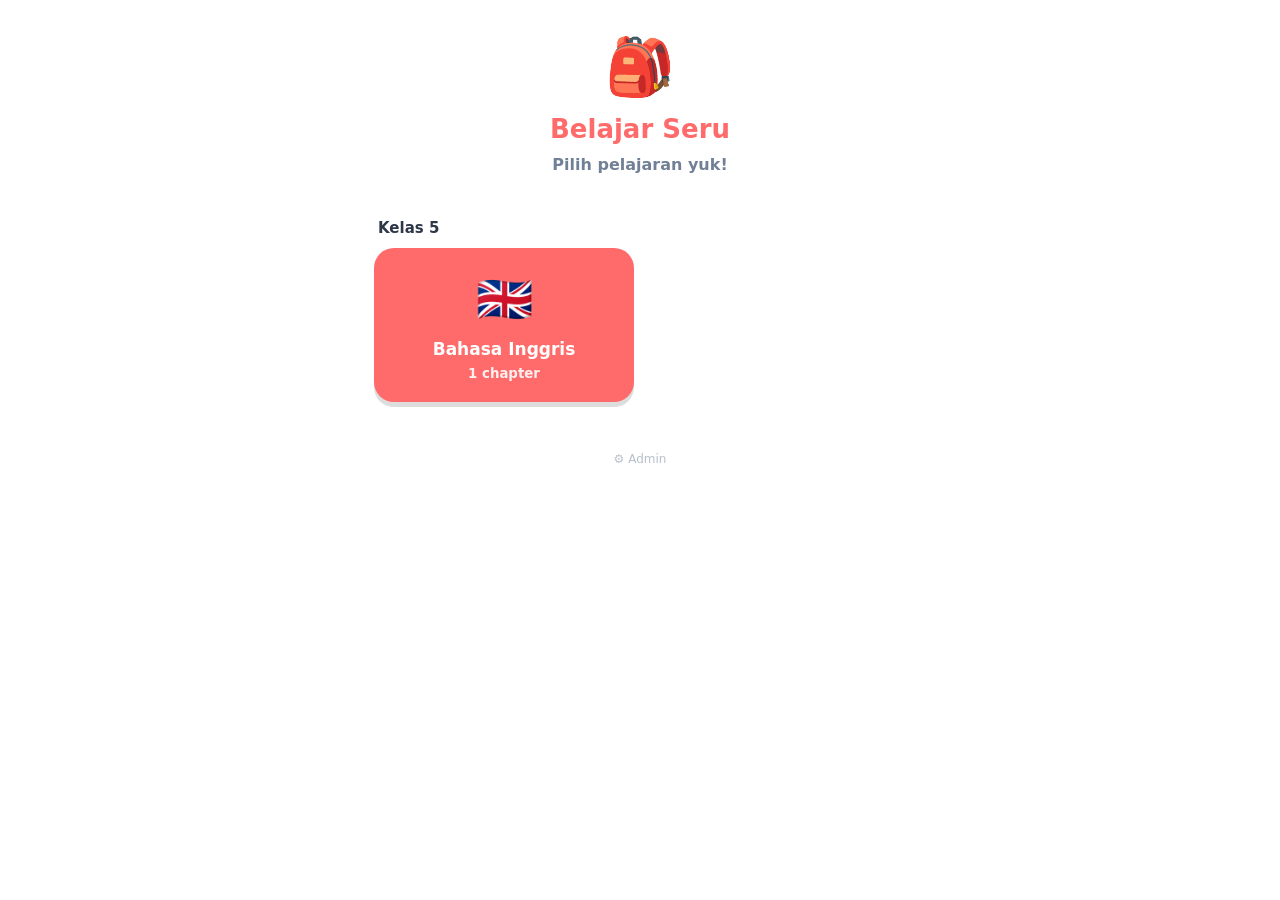
<file: index.html>
<!doctype html>
<html lang="id">
<head>
<meta charset="utf-8">
<meta name="viewport" content="width=device-width,initial-scale=1">
<title>Belajar Seru</title>
<link rel="stylesheet" href="style.css">
</head>
<body>
<div class="wrap">
  <div class="hero"><span class="big">🎒</span><h1>Belajar Seru</h1><p>Pilih pelajaran yuk!</p></div>
  <main id="app"></main>
  <div class="foot"><a href="admin.html">⚙️ Admin</a></div>
</div>
<script>
const $=s=>document.querySelector(s);
const esc=s=>String(s).replace(/[&<>"]/g,c=>({'&':'&amp;','<':'&lt;','>':'&gt;','"':'&quot;'}[c]));
let D=null;

async function init(){
  try{
    const r=await fetch('data/index.json',{cache:'no-cache'});
    D=await r.json();
  }catch(e){ $('#app').innerHTML='<div class="empty">Gagal memuat daftar pelajaran 😢</div>'; return; }
  route();
}
window.addEventListener('hashchange',route);

function route(){
  const h=decodeURIComponent(location.hash.slice(1));
  const subs=(D&&D.subjects)||[];
  const s=subs.find(x=>x.grade+'-'+x.id===h);
  s?showSubject(s):showHome(subs);
}

function showHome(subs){
  if(!subs.length){ $('#app').innerHTML='<div class="empty">Belum ada pelajaran.<br>Tambahkan lewat panel admin ⚙️</div>'; return; }
  const grades=[...new Set(subs.map(s=>s.grade))].sort((a,b)=>a-b);
  let n=0,html='<div class="enter">';
  grades.forEach(g=>{
    html+=`<div class="gh">Kelas ${esc(g)}</div><div class="grid">`;
    subs.filter(s=>s.grade===g).forEach(s=>{
      html+=`<a class="scard c${n++%5}" href="#${encodeURIComponent(s.grade+'-'+s.id)}"><span class="e">${esc(s.emoji||'📘')}</span><b>${esc(s.name)}</b><small>${(s.chapters||[]).length} chapter</small></a>`;
    });
    html+='</div>';
  });
  $('#app').innerHTML=html+'</div>';
}

function showSubject(s){
  const ch=(s.chapters||[]).slice().sort((a,b)=>a.n-b.n);
  let html=`<div class="enter"><button class="back" onclick="location.hash=''">← Semua Pelajaran</button>
  <h1 class="pt">${esc(s.emoji||'📘')} ${esc(s.name)}</h1><p class="pn">Kelas ${esc(s.grade)} · pilih chapter</p>`;
  if(!ch.length) html+='<div class="empty">Belum ada chapter.</div>';
  ch.forEach(c=>{
    html+=`<a class="chap" href="lesson.html?f=${encodeURIComponent(c.file)}"><span class="e">${esc(c.emoji||'📖')}</span><span><small>Chapter ${esc(c.n)}</small><b>${esc(c.title)}</b></span><span class="go">›</span></a>`;
  });
  $('#app').innerHTML=html+'</div>';
}
init();
</script>
</body>
</html>
</file>
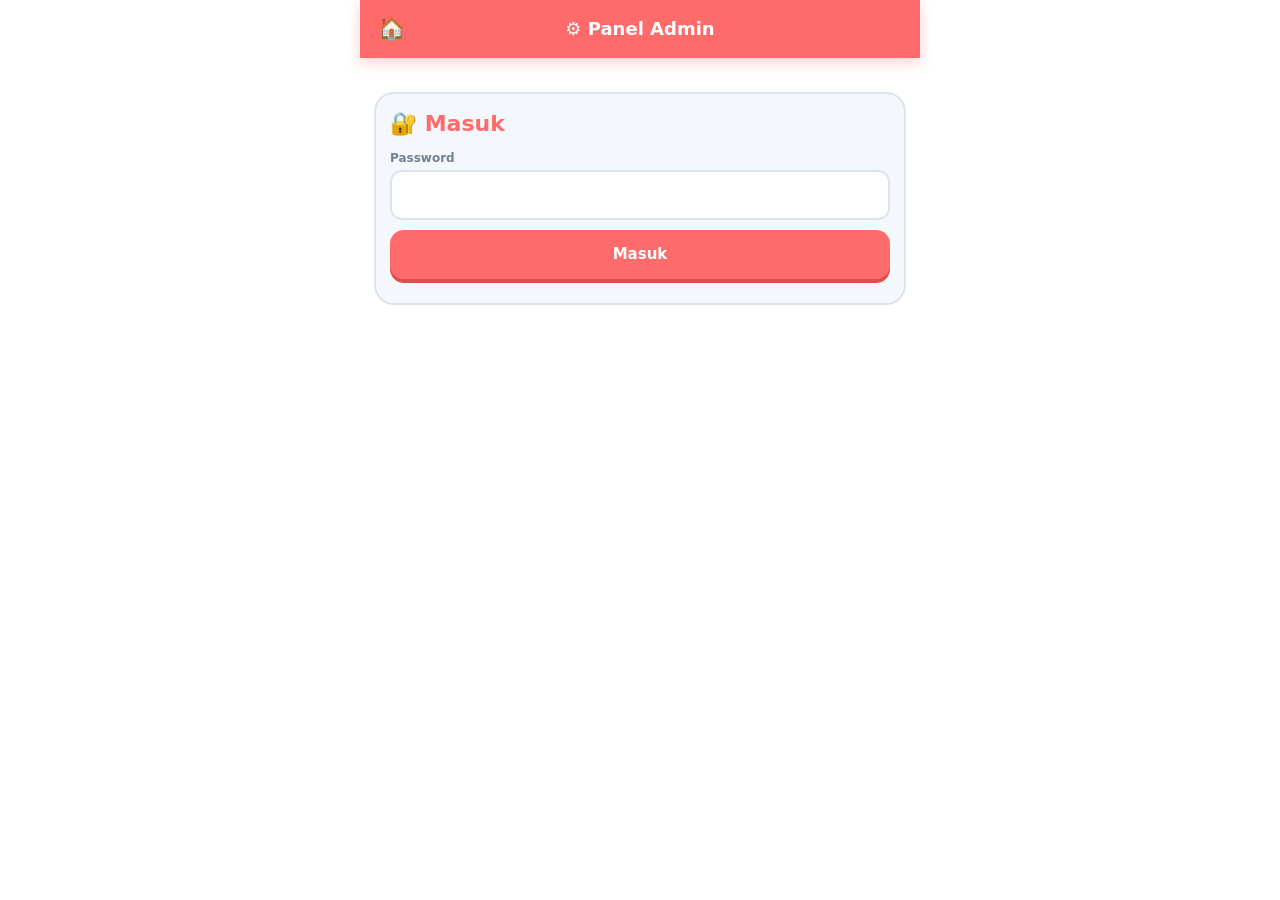
<file: admin.html>
<!doctype html>
<html lang="id">
<head>
<meta charset="utf-8">
<meta name="viewport" content="width=device-width,initial-scale=1">
<meta name="robots" content="noindex">
<title>Admin · Belajar Seru</title>
<link rel="stylesheet" href="style.css">
<script src="config.js"></script>
</head>
<body>
<div class="wrap">
  <div class="top"><a href="index.html" aria-label="Beranda">🏠</a>⚙️ Panel Admin</div>
  <main id="app"></main>
</div>
<script>
const $=s=>document.querySelector(s);
const esc=s=>String(s).replace(/[&<>"]/g,c=>({'&':'&amp;','<':'&lt;','>':'&gt;','"':'&quot;'}[c]));
const LS=(k,v)=>{try{if(v===undefined)return localStorage.getItem(k)||'';localStorage.setItem(k,v)}catch(e){return ''}};
const b64e=t=>btoa(unescape(encodeURIComponent(t)));
const b64d=t=>decodeURIComponent(escape(atob(t.replace(/\n/g,''))));
let pending=[]; // {name,text,obj,errors,warnings}

function gate(){
  let ok=false;try{ok=sessionStorage.getItem('adm')==='1'}catch(e){}
  if(ok) return panel();
  $('#app').innerHTML=`<div class="panel enter" style="margin-top:20px"><h1 class="pt" style="margin:0 0 10px">🔐 Masuk</h1>
  <label class="fld"><span>Password</span><input id="pw" type="password" inputmode="numeric" autocomplete="off"></label>
  <button class="btn big" id="in">Masuk</button><div class="msg err" id="m"></div></div>`;
  const go=()=>{ if($('#pw').value===CFG.adminPass){try{sessionStorage.setItem('adm','1')}catch(e){}panel()} else $('#m').textContent='Password salah' };
  $('#in').onclick=go;$('#pw').onkeydown=e=>{if(e.key==='Enter')go()};
}

async function panel(){
  $('#app').innerHTML=`<div class="enter">
  <div class="panel"><b>1. Pengaturan GitHub</b> <span class="pn">(sekali saja, tersimpan di browser ini)</span>
    <label class="fld"><span>Username GitHub</span><input id="own" value="${esc(LS('own'))}" placeholder="contoh: budi123"></label>
    <label class="fld"><span>Nama repo</span><input id="rep" value="${esc(LS('rep'))}" placeholder="contoh: belajar-sd"></label>
    <label class="fld"><span>Token (fine-grained, izin Contents: Read and write)</span><input id="tok" type="password" value="${esc(LS('tok'))}"></label>
    <button class="btn small" id="sv">💾 Simpan</button></div>
  <div class="panel" style="margin-top:14px"><b>2. Upload chapter</b>
    <p class="pn" style="margin:4px 0">Pilih satu atau beberapa file seperti <code>g5-english-ch07.json</code></p>
    <input type="file" id="fi" accept=".json,application/json" multiple>
    <div id="list"></div>
    <button class="btn big" id="up" style="display:none">🚀 Upload yang valid</button>
    <div class="msg" id="st"></div></div>
  <div class="panel" style="margin-top:14px"><b>3. Chapter yang sudah ada</b><div id="exist"><p class="pn">Memuat...</p></div></div></div>`;
  $('#sv').onclick=()=>{LS('own',$('#own').value.trim());LS('rep',$('#rep').value.trim());LS('tok',$('#tok').value.trim());status('✅ Pengaturan tersimpan','ok')};
  $('#fi').onchange=onFiles;
  $('#up').onclick=upload;
  loadExisting();
}
function status(t,c){const m=$('#st');m.className='msg '+(c==='ok'?'':'err');m.style.color=c==='ok'?'#1f6f47':'';m.innerHTML=t}

/* ---------- validasi ---------- */
function validate(name,o){
  const er=[],wa=[];
  const m=/^g(\d+)-([a-z0-9]+)-ch(\d{2,})\.json$/.exec(name);
  if(!m) er.push('Nama file harus seperti g5-english-ch07.json (huruf kecil, tanpa spasi)');
  const M=o.meta||{};
  ['grade','subject','subjectName','chapter','title'].forEach(k=>{if(!M[k]) er.push('meta.'+k+' kosong')});
  if(m&&M.grade&&(+m[1]!==+M.grade||m[2]!==M.subject||+m[3]!==+M.chapter)) er.push('Nama file tidak cocok dengan meta (grade / subject / chapter)');
  if(!Array.isArray(o.pages)||!o.pages.length) er.push('pages kosong');
  else o.pages.forEach((p,i)=>{
    const t='Halaman '+(i+1)+': ';
    if(!p.title) er.push(t+'title kosong');
    if(p.type==='vocab'){ if(!Array.isArray(p.items)||!p.items.length||p.items.some(x=>!x.e||!x.en||!x.id)) er.push(t+'items vocab tidak lengkap (e, en, id)') }
    else if(p.type==='explain'){ if(!Array.isArray(p.blocks)||!p.blocks.length) er.push(t+'blocks kosong') }
    else if(p.type==='story'){ if(!Array.isArray(p.lines)||!p.lines.length||p.lines.some(x=>!x.en||!x.id)) er.push(t+'lines story tidak lengkap (en, id)') }
    else er.push(t+'type harus vocab / explain / story');
  });
  if(!Array.isArray(o.quiz)||!o.quiz.length) er.push('quiz kosong');
  else{
    let h=0;
    o.quiz.forEach((q,i)=>{
      const t='Soal '+(i+1)+': ';
      if(!q.q) er.push(t+'teks soal kosong');
      if(!Array.isArray(q.options)||q.options.length<2) er.push(t+'options minimal 2');
      else if(!Number.isInteger(q.answer)||q.answer<0||q.answer>=q.options.length) er.push(t+'answer di luar jumlah options');
      if(q.level!=='medium'&&q.level!=='hard') er.push(t+'level harus medium atau hard');
      if(q.level==='hard'){h++;if(!q.hint) wa.push(t+'soal susah tanpa hint')}
    });
    if(o.quiz.length!==20) wa.push('Jumlah soal '+o.quiz.length+' (standar 20)');
    if(h!==5) wa.push('Soal susah '+h+' (standar 5)');
  }
  return {er,wa};
}
async function onFiles(e){
  pending=[];
  for(const f of e.target.files){
    let text='',obj=null,er=[],wa=[];
    try{ text=await f.text(); obj=JSON.parse(text); const v=validate(f.name,obj); er=v.er;wa=v.wa }
    catch(x){ er=['Isi file bukan JSON yang valid: '+x.message] }
    pending.push({name:f.name,text,obj,er,wa});
  }
  $('#list').innerHTML=pending.map(p=>`<div class="fl ${p.er.length?'badf':'okf'}"><b>${p.er.length?'❌':'✅'} ${esc(p.name)}</b>${p.obj&&p.obj.meta?` · ${esc(p.obj.meta.subjectName||'')} Ch ${esc(p.obj.meta.chapter||'')}: ${esc(p.obj.meta.title||'')}`:''}
  ${p.er.length?'<ul class="err">'+p.er.map(x=>'<li>'+esc(x)+'</li>').join('')+'</ul>':''}
  ${p.wa.length?'<ul class="warn">'+p.wa.map(x=>'<li>⚠️ '+esc(x)+'</li>').join('')+'</ul>':''}</div>`).join('');
  $('#up').style.display=pending.some(p=>!p.er.length)?'block':'none';
  status('');
}

/* ---------- GitHub API ---------- */
function cfg(){
  const o=LS('own'),r=LS('rep'),t=LS('tok');
  if(!o||!r||!t) throw new Error('Isi dulu username, repo, dan token di bagian 1, lalu klik Simpan.');
  return {o,r,t};
}
async function gh(path,method,body){
  const {o,r,t}=cfg();
  const res=await fetch(`https://api.github.com/repos/${o}/${r}/contents/${path}${method==='GET'||!method?'?ref='+CFG.branch+'&t='+Date.now():''}`,{
    method:method||'GET',headers:{Authorization:'Bearer '+t,Accept:'application/vnd.github+json'},
    body:body?JSON.stringify(Object.assign({branch:CFG.branch},body)):undefined});
  if(res.status===404&&(method||'GET')==='GET') return null;
  if(res.status===401) throw new Error('Token salah atau kedaluwarsa.');
  if(res.status===403||res.status===404) throw new Error('Tidak ada izin / repo tidak ditemukan. Cek nama repo dan izin token (Contents: Read and write).');
  if(!res.ok) throw new Error('GitHub error '+res.status);
  return res.json();
}
async function getFile(path){
  const j=await gh(path,'GET'); if(!j) return null;
  return {sha:j.sha,text:b64d(j.content)};
}
const putFile=(path,text,sha,msg)=>gh(path,'PUT',{message:msg,content:b64e(text),sha:sha||undefined});

function mergeIndex(idx,obj,name){
  const M=obj.meta;idx.subjects=idx.subjects||[];
  let s=idx.subjects.find(x=>x.id===M.subject&&+x.grade===+M.grade);
  if(!s){s={id:M.subject,grade:+M.grade,name:M.subjectName,emoji:M.subjectEmoji||'📘',chapters:[]};idx.subjects.push(s)}
  s.name=M.subjectName;if(M.subjectEmoji) s.emoji=M.subjectEmoji;
  s.chapters=(s.chapters||[]).filter(c=>c.file!==name);
  s.chapters.push({n:+M.chapter,title:M.title,emoji:M.emoji||'📖',file:name});
  s.chapters.sort((a,b)=>a.n-b.n);
  idx.subjects.sort((a,b)=>a.grade-b.grade||a.name.localeCompare(b.name));
  return idx;
}
async function upload(){
  const ok=pending.filter(p=>!p.er.length);
  $('#up').disabled=true;
  try{
    let done=[];
    for(const p of ok){
      status('⏳ Mengunggah '+esc(p.name)+'...','ok');
      const ex=await getFile('data/'+p.name);
      await putFile('data/'+p.name,p.text,ex&&ex.sha,'Tambah/ubah '+p.name);
      done.push(p);
    }
    status('⏳ Memperbarui daftar pelajaran...','ok');
    const ix=await getFile('data/index.json');
    let idx=ix?JSON.parse(ix.text):{subjects:[]};
    done.forEach(p=>mergeIndex(idx,p.obj,p.name));
    await putFile('data/index.json',JSON.stringify(idx,null,1),ix&&ix.sha,'Perbarui index pelajaran');
    status('✅ Selesai ('+done.length+' file). GitHub Pages butuh sekitar 1–2 menit sebelum tampil di website.','ok');
    $('#list').innerHTML='';$('#fi').value='';$('#up').style.display='none';pending=[];
    loadExisting();
  }catch(e){ status('❌ '+esc(e.message)) }
  $('#up').disabled=false;
}

/* ---------- daftar & hapus ---------- */
async function loadExisting(){
  const box=$('#exist');
  try{
    const r=await fetch('data/index.json',{cache:'no-cache'});const idx=await r.json();
    const rows=[];
    (idx.subjects||[]).forEach(s=>(s.chapters||[]).forEach(c=>rows.push(`<div class="fl row"><span style="flex:1">${esc(s.emoji||'')} <b>${esc(s.name)}</b> · Kelas ${esc(s.grade)} · Ch ${esc(c.n)}: ${esc(c.title)}<br><span class="pn" style="margin:0">${esc(c.file)}</span></span><button class="btn ghost small" data-f="${esc(c.file)}">🗑️ Hapus</button></div>`)));
    box.innerHTML=rows.length?rows.join(''):'<p class="pn">Belum ada chapter.</p>';
    box.querySelectorAll('button[data-f]').forEach(b=>b.onclick=()=>del(b.dataset.f));
  }catch(e){box.innerHTML='<p class="pn">Gagal memuat daftar.</p>'}
}
async function del(name){
  if(!confirm('Hapus '+name+' dari website?')) return;
  try{
    status('⏳ Menghapus...','ok');
    const ix=await getFile('data/index.json');
    const idx=ix?JSON.parse(ix.text):{subjects:[]};
    idx.subjects.forEach(s=>s.chapters=(s.chapters||[]).filter(c=>c.file!==name));
    idx.subjects=idx.subjects.filter(s=>s.chapters.length);
    await putFile('data/index.json',JSON.stringify(idx,null,1),ix&&ix.sha,'Hapus '+name+' dari index');
    const f=await getFile('data/'+name);
    if(f) await gh('data/'+name,'DELETE',{message:'Hapus '+name,sha:f.sha});
    status('✅ Dihapus. Daftar akan terbarui dalam 1–2 menit.','ok');
    loadExisting();
  }catch(e){status('❌ '+esc(e.message))}
}
gate();
</script>
</body>
</html>
</file>
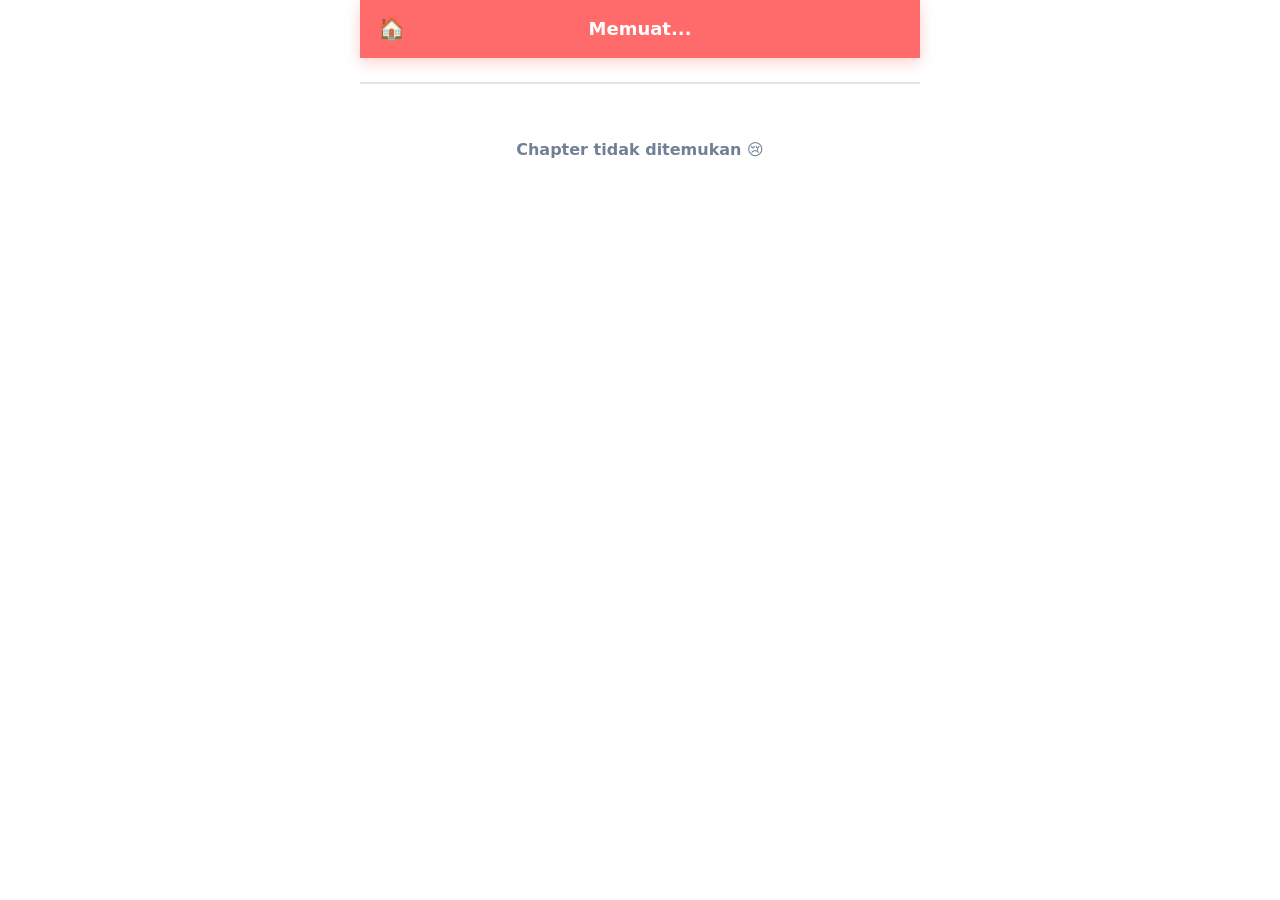
<file: lesson.html>
<!doctype html>
<html lang="id">
<head>
<meta charset="utf-8">
<meta name="viewport" content="width=device-width,initial-scale=1">
<title>Belajar</title>
<link rel="stylesheet" href="style.css">
</head>
<body>
<div class="wrap">
  <div class="top"><a href="index.html" aria-label="Beranda">🏠</a><span id="ttl">Memuat...</span></div>
  <div class="sub" id="sub"></div>
  <main id="main"></main>
</div>
<script>
const $=s=>document.querySelector(s);
const esc=s=>String(s).replace(/[&<>"]/g,c=>({'&':'&amp;','<':'&lt;','>':'&gt;','"':'&quot;'}[c]));
const md=s=>esc(s).replace(/\*\*(.+?)\*\*/g,'<b>$1</b>').replace(/\*(.+?)\*/g,'<i>$1</i>').replace(/\n/g,'<br>');
const shuf=a=>{a=a.slice();for(let i=a.length-1;i>0;i--){const j=Math.random()*(i+1)|0;[a[i],a[j]]=[a[j],a[i]]}return a};
function speak(t){try{speechSynthesis.cancel();const u=new SpeechSynthesisUtterance(String(t).replace(/\*/g,''));u.lang='en-US';u.rate=.85;speechSynthesis.speak(u)}catch(e){}}

const file=new URLSearchParams(location.search).get('f')||'';
const KEY='belajar:'+file;
let C=null,S=null;

async function init(){
  if(!/^[a-z0-9\-]+\.json$/.test(file)){ $('#main').innerHTML='<div class="empty">Chapter tidak ditemukan 😢</div>'; return; }
  try{
    const r=await fetch('data/'+file,{cache:'no-cache'});
    if(!r.ok) throw 0;
    C=await r.json();
  }catch(e){ $('#main').innerHTML='<div class="empty">Gagal memuat chapter 😢</div>'; return; }
  const M=C.meta;
  $('#ttl').textContent=`Grade ${M.grade}: Chapter ${M.chapter} - ${M.title}`;
  document.title=`${M.title} · Belajar`;
  S=load();
  if(!S||(S.quiz&&S.quiz.items.length!==C.quiz.length)||S.page>=C.pages.length) S={mode:'materi',page:0,quiz:null};
  render(true);
}
function load(){try{return JSON.parse(localStorage.getItem(KEY))}catch(e){return null}}
function save(){try{localStorage.setItem(KEY,JSON.stringify(S))}catch(e){}}

function render(enter){
  save();
  window.scrollTo(0,0);
  S.mode==='materi'?renderMateri():(S.quiz.done?renderResult():renderQuiz(enter));
}

/* ---------- MATERI ---------- */
function renderMateri(){
  const P=C.pages,p=P[S.page],last=S.page===P.length-1;
  const quizOn=S.quiz&&!S.quiz.done;
  $('#sub').innerHTML=`<span>Halaman ${S.page+1}/${P.length} (${esc(p.short||p.title)})</span><button class="pill" id="go">🎮 ${quizOn?'Lanjut Kuis':'Ke Kuis'}</button>`;
  $('#go').onclick=goQuiz;
  let h=`<div class="enter"><h1 class="pt">${esc(p.emoji||'')} ${esc(p.title)}</h1><p class="pn">Halaman ${S.page+1} dari ${P.length} Materi${p.note?' ('+esc(p.note)+')':''}</p>`;
  if(p.type==='vocab'){
    h+='<div class="grid">'+p.items.map((it,i)=>`<button class="vcard" data-i="${i}"><span class="e">${esc(it.e)}</span><span class="en">${esc(it.en)}</span><span class="id">${esc(it.id)}</span></button>`).join('')+'</div>';
  }else if(p.type==='explain'){
    h+='<div class="panel">'+(p.intro?`<p style="margin:0 0 4px;font-size:14px">${md(p.intro)}</p>`:'')+(p.blocks||[]).map(b=>
      `<div class="blk ${esc(b.color||'')}"><h3>${esc(b.icon||'')} ${esc(b.title)}</h3>${b.text?`<p>${md(b.text)}</p>`:''}${b.ex?`<div class="ex">📌 <i>Contoh:</i> ${md(b.ex)} <button class="say" data-say="${esc(b.ex.replace(/\n/g,' '))}" aria-label="Dengar">🔊</button>${b.exId?`<div class="id">${md(b.exId)}</div>`:''}</div>`:''}</div>`).join('')+'</div>';
  }else if(p.type==='story'){
    h+='<div>'+p.lines.map((l,i)=>`<button class="line" data-i="${i}"><span class="en">🔊 ${esc(l.en)}</span><span class="tr">${esc(l.id)}</span></button>`).join('')+'</div><p class="pn" style="text-align:center">Sentuh kalimat untuk mendengar & melihat artinya 👆</p>';
  }
  const prev=S.page>0?`<button class="btn ghost" id="prev">← Hal ${S.page}</button>`:'';
  const next=last?`<button class="btn" id="next">🎮 ${quizOn?'Lanjut Kuis':'Mulai Kuis'} →</button>`
                 :`<button class="btn" id="next">Hal ${S.page+2}: ${esc(P[S.page+1].short||P[S.page+1].title)} →</button>`;
  h+=`<div class="nav ${prev?'':'one'}">${prev}${next}</div></div>`;
  $('#main').innerHTML=h;
  if(prev) $('#prev').onclick=()=>{S.page--;render()};
  $('#next').onclick=()=>{last?goQuiz():(S.page++,render())};
  document.querySelectorAll('.vcard').forEach(b=>b.onclick=()=>{
    b.classList.remove('pop');void b.offsetWidth;b.classList.add('pop');
    speak(p.items[b.dataset.i].en);
  });
  document.querySelectorAll('.say').forEach(b=>b.onclick=()=>speak(b.dataset.say));
  document.querySelectorAll('.line').forEach(b=>b.onclick=()=>{
    b.classList.toggle('open');speak(p.lines[b.dataset.i].en);
  });
}
function goQuiz(){
  if(!S.quiz) S.quiz=buildQuiz();
  S.mode='kuis';render(true);
}

/* ---------- KUIS ---------- */
function buildQuiz(){
  const idx=C.quiz.map((_,i)=>i);
  const med=shuf(idx.filter(i=>C.quiz[i].level!=='hard'));
  const hard=shuf(idx.filter(i=>C.quiz[i].level==='hard'));
  const n=idx.length,h=hard.length,out=new Array(n).fill(null);
  // soal susah disebar: satu di tiap "blok", soal pertama selalu medium
  hard.forEach((id,k)=>{
    const s=Math.max(1,Math.floor(k*n/h)),e=Math.max(s+1,Math.floor((k+1)*n/h));
    out[s+Math.floor(Math.random()*(e-s))]=id;
  });
  let m=0;for(let i=0;i<n;i++) if(out[i]===null) out[i]=med[m++];
  return {i:0,score:0,done:false,items:out.map(id=>({id,opts:shuf(C.quiz[id].options.map((_,k)=>k)),pick:null,hint:false}))};
}
function renderQuiz(enter){
  const Q=S.quiz,n=Q.items.length,it=Q.items[Q.i],q=C.quiz[it.id];
  const hard=q.level==='hard',answered=it.pick!==null;
  $('#sub').innerHTML=`<span>Kuis ${n} Soal</span><button class="pill" id="peek">📖 Intip Materi</button>`;
  $('#peek').onclick=()=>{S.mode='materi';render()};
  const ok=answered&&it.opts[it.pick]===q.answer;
  let h=`<div class="${enter?'enter':''}"><div class="bar"><i style="width:${(Q.i+(answered?1:0))/n*100}%"></i></div>
  <div class="card"><div class="qtop"><span class="qno">Soal ${Q.i+1} / ${n}</span>${hard?'<span class="tag">🔥 Susah</span>':''}</div>
  <h2 class="q">${Q.i+1}. ${md(q.q)}</h2>`;
  it.opts.forEach((oi,k)=>{
    let c='';
    if(answered) c=oi===q.answer?'right':(k===it.pick?'wrong':'dim');
    h+=`<button class="opt ${c}" data-k="${k}" ${answered?'disabled':''}>${esc(q.options[oi])}</button>`;
  });
  if(hard&&q.hint){
    if(it.hint) h+=`<div class="hintbox">💡 ${md(q.hint)}</div>`;
    else if(!answered) h+='<button class="hintbtn" id="hint">💡 Butuh Hint?</button>';
  }
  if(answered){
    h+=`<div class="fb ${ok?'ok':'no'}" style="margin-top:12px">${ok?'🎉 Benar! Hebat!':'😅 Belum tepat. Jawaban benar: <b>'+esc(q.options[q.answer])+'</b>'}${q.explain?`<small>${md(q.explain)}</small>`:''}</div>
    <button class="btn big" id="next">${Q.i===n-1?'🏆 Lihat Hasil':'Lanjut →'}</button>`;
  }
  $('#main').innerHTML=h+'</div></div>';
  document.querySelectorAll('.opt').forEach(b=>b.onclick=()=>{
    if(it.pick!==null) return;
    it.pick=+b.dataset.k;
    if(it.opts[it.pick]===q.answer) Q.score++;
    save();renderQuiz(false);
  });
  const hb=$('#hint');if(hb) hb.onclick=()=>{it.hint=true;save();renderQuiz(false)};
  const nb=$('#next');if(nb) nb.onclick=()=>{
    if(Q.i===n-1){Q.done=true;render();confetti(Q.score/n)}
    else{Q.i++;render(true)}
  };
}

/* ---------- HASIL ---------- */
function renderResult(){
  const Q=S.quiz,n=Q.items.length,pct=Q.score/n;
  let mOk=0,mAll=0,hOk=0,hAll=0;
  Q.items.forEach(it=>{const q=C.quiz[it.id],ok=it.opts[it.pick]===q.answer;
    if(q.level==='hard'){hAll++;if(ok)hOk++}else{mAll++;if(ok)mOk++}});
  const st=pct>=.85?3:pct>=.6?2:1;
  const msg=pct>=.9?'Luar biasa! Kamu hebat! 🏆':pct>=.7?'Bagus sekali! Terus semangat! 👏':pct>=.5?'Lumayan! Baca materi lagi lalu coba lagi 💪':'Jangan menyerah! Yuk baca materi dulu 📖';
  $('#sub').innerHTML=`<span>Hasil Kuis</span><button class="pill" id="peek">📖 Baca Materi</button>`;
  $('#peek').onclick=()=>{S.mode='materi';render()};
  $('#main').innerHTML=`<div class="card res enter"><div class="trophy">${pct>=.7?'🏆':pct>=.5?'🥈':'🌱'}</div>
  <div class="stars">${[1,2,3].map(i=>`<span style="animation-delay:${i*.25}s">${i<=st?'⭐':'☆'}</span>`).join('')}</div>
  <p class="score">${Q.score} / ${n}</p><p>${msg}</p>
  <p class="mut">Soal medium: ${mOk}/${mAll} · Soal susah: ${hOk}/${hAll}</p>
  <p class="mut">${esc(C.meta.title)}</p>
  <button class="btn big" id="again">🔁 Ulangi Kuis</button>
  <button class="btn ghost big" id="mat">📖 Baca Materi Lagi</button></div>`;
  $('#again').onclick=()=>{S.quiz=buildQuiz();S.mode='kuis';render(true)};
  $('#mat').onclick=()=>{S.mode='materi';S.page=0;render()};
}
function confetti(p){
  const box=document.createElement('div');box.className='confetti';
  const em=p>=.7?['🎉','⭐','✨','🎊','🌟']:['⭐','✨','🌱'];
  for(let i=0;i<(p>=.7?44:20);i++){
    const s=document.createElement('span');
    s.textContent=em[i%em.length];
    s.style.left=Math.random()*100+'%';
    s.style.fontSize=(18+Math.random()*20)+'px';
    s.style.animationDuration=(2.2+Math.random()*1.6)+'s';
    s.style.animationDelay=(Math.random()*.8)+'s';
    box.appendChild(s);
  }
  document.body.appendChild(box);
  setTimeout(()=>box.remove(),5000);
}
init();
</script>
</body>
</html>
</file>
<file: style.css>
*{box-sizing:border-box;-webkit-tap-highlight-color:transparent}
:root{--coral:#ff6b6b;--ink:#2d3748;--mute:#718096;--sun:#ffe066;--mint:#4ecdc4;--line:#dfe4ec;--soft:#f4f7fb;--ok:#2f9e66;--okbg:#e6f7ee;--bad:#e03e3e;--badbg:#fdeaea;--blue:#3b82f6}
html,body{margin:0}
body{background:#fff;color:var(--ink);font-family:ui-rounded,"Nunito","Trebuchet MS",system-ui,sans-serif;line-height:1.45;min-height:100vh}
.wrap{max-width:560px;margin:0 auto}
.top{position:sticky;top:0;z-index:5;background:var(--coral);color:#fff;text-align:center;padding:16px 44px;font-weight:800;font-size:18px;box-shadow:0 4px 14px #ff6b6b55}
.top a{position:absolute;left:10px;top:50%;transform:translateY(-50%);color:#fff;text-decoration:none;font-size:22px;padding:4px 8px}
.sub{display:flex;justify-content:space-between;align-items:center;gap:8px;padding:12px 14px;border-bottom:2px solid var(--line);font-size:13px;font-weight:800;color:var(--mute)}
.pill{border:0;background:var(--sun);color:var(--ink);font:inherit;font-weight:800;font-size:14px;padding:10px 16px;border-radius:999px;cursor:pointer;box-shadow:0 3px 0 #e6c63f;white-space:nowrap}
.pill:active{transform:translateY(2px);box-shadow:0 1px 0 #e6c63f}
main{padding:14px}
.enter{animation:slidein .35s ease both}
h1.pt{margin:6px 0 0;color:var(--coral);font-size:22px}
.pn{margin:0 0 12px;color:var(--mute);font-size:13px;font-weight:700}
.panel{background:var(--soft);border:2px solid var(--line);border-radius:20px;padding:14px}
.grid{display:grid;grid-template-columns:1fr 1fr;gap:12px}
.vcard{background:#fff;border:2px solid var(--line);border-radius:18px;padding:14px 6px;text-align:center;font:inherit;color:inherit;cursor:pointer;transition:transform .15s,border-color .15s}
.vcard:active{transform:scale(.94)}
.vcard.pop{animation:pop .45s ease;border-color:var(--mint)}
.vcard .e{display:block;font-size:44px;line-height:1.15}
.vcard .en{display:block;font-weight:800;font-size:17px;margin-top:4px}
.vcard .id{display:block;font-size:13px;color:var(--mute);font-weight:600}
.nav{display:grid;grid-template-columns:1fr 1.4fr;gap:12px;margin-top:16px}
.nav.one{grid-template-columns:1fr}
.btn{border:0;font:inherit;font-weight:800;font-size:15px;padding:14px 10px;border-radius:14px;cursor:pointer;background:var(--coral);color:#fff;box-shadow:0 4px 0 #e04f4f;transition:transform .1s}
.btn:active{transform:translateY(3px);box-shadow:0 1px 0 #e04f4f}
.btn.ghost{background:#edf1f6;color:var(--ink);box-shadow:0 4px 0 #d3dae3}
.btn.ghost:active{box-shadow:0 1px 0 #d3dae3}
.btn.big{display:block;width:100%;margin-top:10px}
.blk{background:#fff;border-radius:14px;border-left:5px solid var(--coral);padding:12px 14px;margin-top:12px;box-shadow:0 2px 8px #0000000d}
.blk.blue{border-color:var(--blue)}.blk.green{border-color:var(--ok)}
.blk h3{margin:0 0 4px;font-size:16px;color:var(--coral)}
.blk.blue h3{color:var(--blue)}.blk.green h3{color:var(--ok)}
.blk p{margin:2px 0;font-size:14px}
.ex{font-size:14px;margin-top:4px}
.ex .id{color:var(--mute)}
.say{border:0;background:none;font-size:16px;cursor:pointer;padding:0 4px}
.line{display:block;width:100%;text-align:left;background:#fff;border:2px solid var(--line);border-radius:16px;padding:12px 14px;margin-bottom:10px;font:inherit;color:inherit;cursor:pointer}
.line:active{transform:scale(.98)}
.line .en{font-weight:800;font-size:16px}
.line .tr{display:none;color:var(--mute);font-size:14px;margin-top:4px}
.line.open{border-color:var(--blue);background:#f2f7ff}
.line.open .tr{display:block;animation:slidein .25s ease}
.bar{height:10px;background:#e8edf3;border-radius:99px;overflow:hidden;margin-bottom:12px}
.bar i{display:block;height:100%;background:linear-gradient(90deg,var(--mint),var(--ok));border-radius:99px;transition:width .4s ease}
.card{background:#fff;border:2px solid var(--line);border-radius:22px;padding:18px}
.qtop{display:flex;justify-content:space-between;align-items:center}
.qno{color:var(--coral);font-weight:800;font-size:13px}
.tag{background:#fff0e0;color:#c2410c;font-weight:800;font-size:12px;padding:3px 10px;border-radius:99px}
h2.q{font-size:18px;margin:10px 0 16px;line-height:1.35}
.opt{display:block;width:100%;text-align:left;font:inherit;font-weight:800;font-size:16px;color:var(--ink);background:#fff;border:2px solid #cfd6e0;border-radius:14px;padding:14px;margin-bottom:12px;cursor:pointer;transition:transform .1s,background .2s}
.opt:not(:disabled):active{transform:scale(.97);background:#f4f7fb}
.opt:disabled{cursor:default}
.opt.right{background:var(--okbg);border-color:var(--ok);animation:bounce .55s ease}
.opt.wrong{background:var(--badbg);border-color:var(--bad);animation:shake .45s ease}
.opt.dim{opacity:.5}
.hintbtn{display:block;width:100%;background:#e8f5ff;border:2px solid #b9dcf5;color:#2b6cb0;font:inherit;font-weight:800;font-size:15px;padding:12px;border-radius:12px;cursor:pointer}
.hintbox{background:#fffbe6;border:2px dashed #f2cf4a;border-radius:12px;padding:12px;font-size:14px;font-weight:700;animation:slidein .3s ease}
.fb{border-radius:14px;padding:12px 14px;margin-top:4px;font-size:14px;font-weight:700;animation:slidein .3s ease}
.fb.ok{background:var(--okbg);color:#1f6f47}.fb.no{background:var(--badbg);color:#a52a2a}
.fb small{display:block;font-weight:600;margin-top:4px;color:var(--ink)}
.res{text-align:center;padding:26px 16px}
.res .trophy{font-size:80px;display:inline-block;animation:bounce 1s ease infinite}
.res .stars{font-size:46px;letter-spacing:6px;margin:6px 0}
.res .stars span{display:inline-block;animation:starpop .6s ease both}
.res .score{font-size:44px;font-weight:900;color:var(--coral);margin:0}
.res p{margin:6px 0;font-weight:700}
.res .mut{color:var(--mute);font-size:13px}
.confetti{position:fixed;inset:0;pointer-events:none;overflow:hidden;z-index:50}
.confetti span{position:absolute;top:-40px;animation:fall linear forwards}
.hero{text-align:center;padding:26px 14px 10px}
.hero .big{font-size:56px;animation:bounce 1.6s ease infinite;display:inline-block}
.hero h1{margin:4px 0;color:var(--coral);font-size:26px}
.hero p{margin:0;color:var(--mute);font-weight:700}
.gh{margin:18px 4px 8px;font-weight:900;color:var(--ink);font-size:15px}
.scard{display:block;text-decoration:none;color:#fff;border:0;font:inherit;border-radius:20px;padding:18px 10px;text-align:center;cursor:pointer;box-shadow:0 5px 0 #0002;transition:transform .12s}
.scard:active{transform:translateY(3px) scale(.97)}
.scard .e{font-size:46px;display:block}
.scard b{display:block;font-size:17px;margin-top:4px}
.scard small{font-weight:700;opacity:.9}
.c0{background:#ff6b6b}.c1{background:#4ecdc4}.c2{background:#ffa94d}.c3{background:#7c8cf8}.c4{background:#51cf66}
.chap{display:flex;align-items:center;gap:12px;text-decoration:none;color:var(--ink);background:#fff;border:2px solid var(--line);border-radius:18px;padding:14px;margin-bottom:12px;transition:transform .12s}
.chap:active{transform:scale(.97)}
.chap .e{font-size:34px}
.chap small{display:block;color:var(--coral);font-weight:800;font-size:12px}
.chap b{font-size:16px}
.chap .go{margin-left:auto;color:var(--coral);font-size:20px;font-weight:900}
.back{background:none;border:0;font:inherit;font-weight:800;color:var(--coral);cursor:pointer;padding:6px 0;font-size:15px}
.empty{text-align:center;color:var(--mute);padding:40px 10px;font-weight:700}
.foot{text-align:center;margin:30px 0 20px}
.foot a{color:#b8c0cc;text-decoration:none;font-size:12px}
.fld{display:block;margin:8px 0}
.fld span{display:block;font-size:12px;font-weight:800;color:var(--mute);margin-bottom:3px}
.fld input{width:100%;font:inherit;padding:11px 12px;border:2px solid var(--line);border-radius:12px}
.row{display:flex;gap:8px;align-items:center}
.fl{background:#fff;border:2px solid var(--line);border-radius:14px;padding:10px 12px;margin-top:8px;font-size:13px}
.fl.okf{border-color:#9fd8b8;background:#f4fcf7}.fl.badf{border-color:#f1b0b0;background:#fff6f6}
.fl b{font-size:14px}
.fl ul{margin:4px 0 0 18px;padding:0}
.warn{color:#b7791f}.err{color:var(--bad)}
.msg{font-size:13px;font-weight:700;margin:10px 0}
.small{padding:8px 12px;font-size:12px;border-radius:10px;box-shadow:none}
@keyframes slidein{from{opacity:0;transform:translateY(12px)}to{opacity:1;transform:none}}
@keyframes pop{0%{transform:scale(1)}40%{transform:scale(1.14) rotate(-3deg)}100%{transform:scale(1)}}
@keyframes bounce{0%,100%{transform:translateY(0)}30%{transform:translateY(-10px)}60%{transform:translateY(0)}80%{transform:translateY(-4px)}}
@keyframes shake{0%,100%{transform:translateX(0)}20%{transform:translateX(-8px)}40%{transform:translateX(8px)}60%{transform:translateX(-5px)}80%{transform:translateX(5px)}}
@keyframes starpop{0%{transform:scale(0) rotate(-90deg);opacity:0}70%{transform:scale(1.3) rotate(10deg);opacity:1}100%{transform:scale(1)}}
@keyframes fall{to{transform:translateY(110vh) rotate(540deg)}}
@media (prefers-reduced-motion:reduce){*{animation:none!important;transition:none!important}}
</file>
